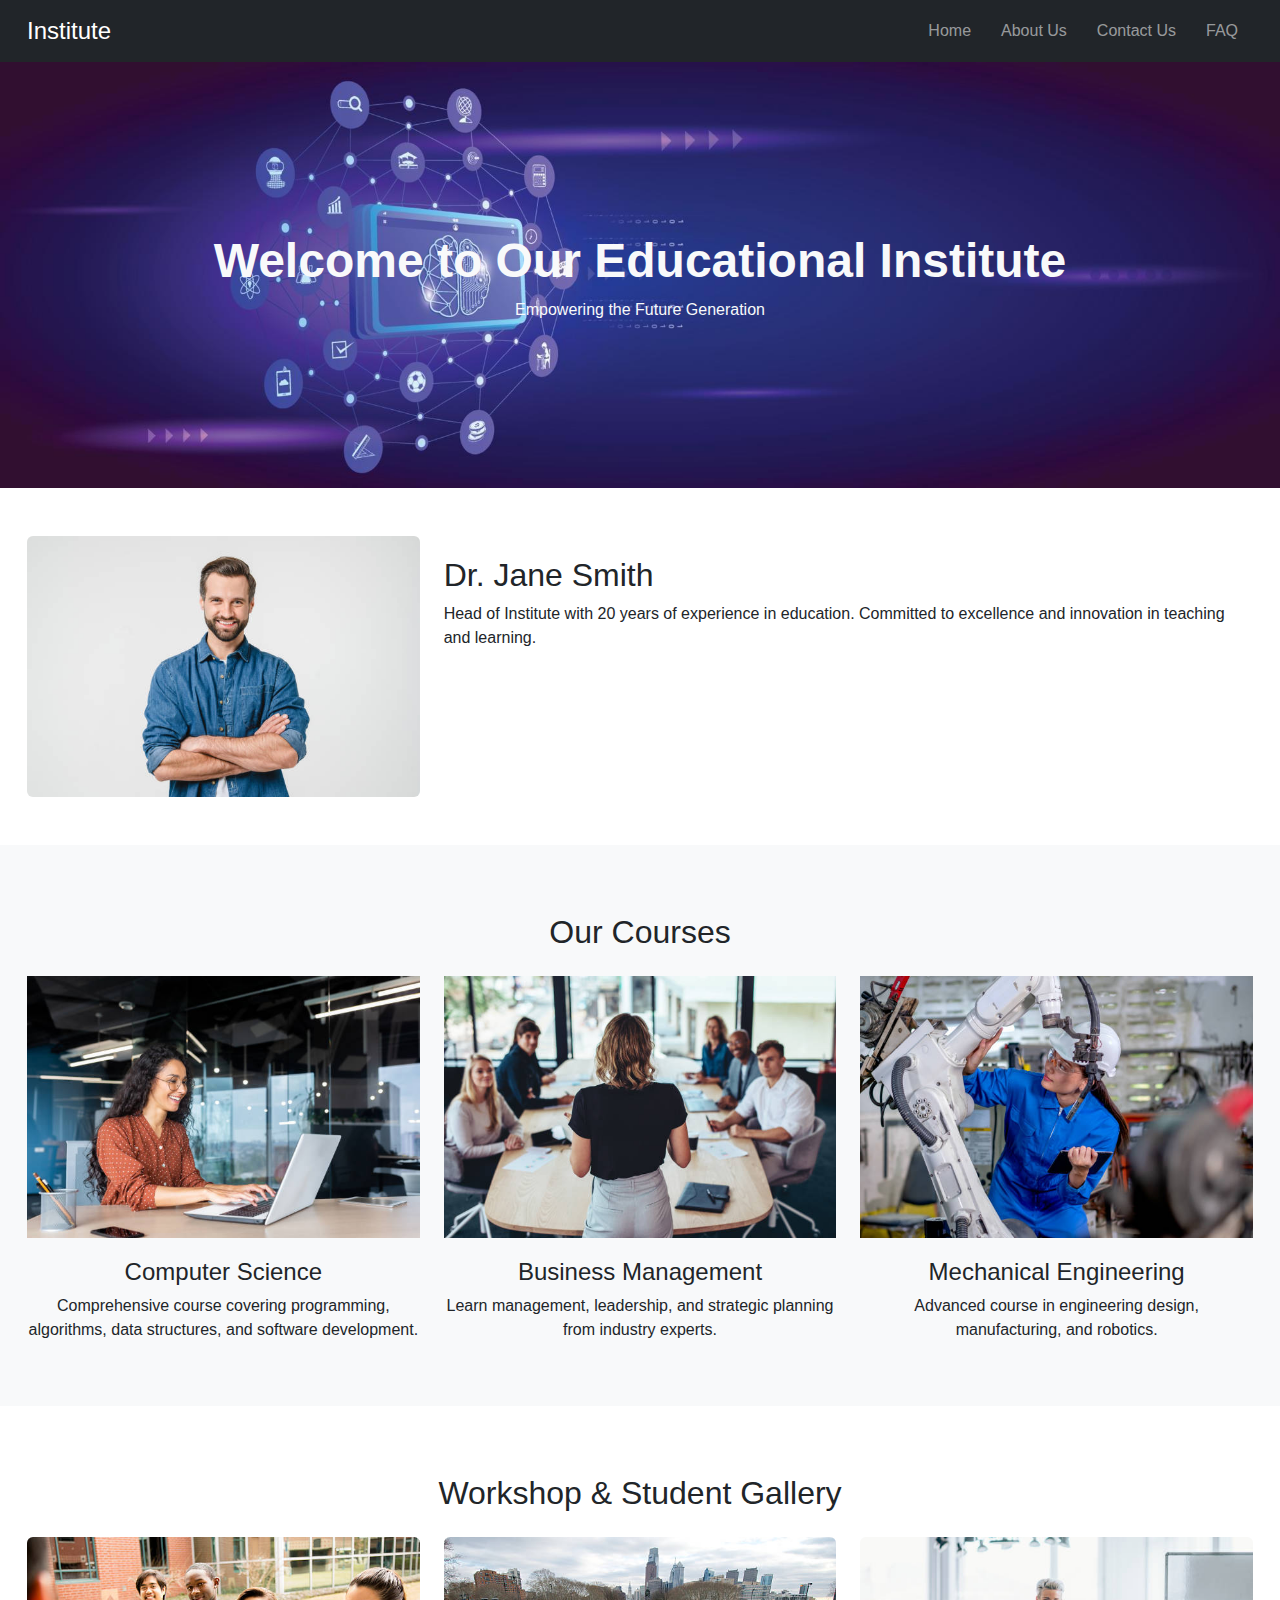
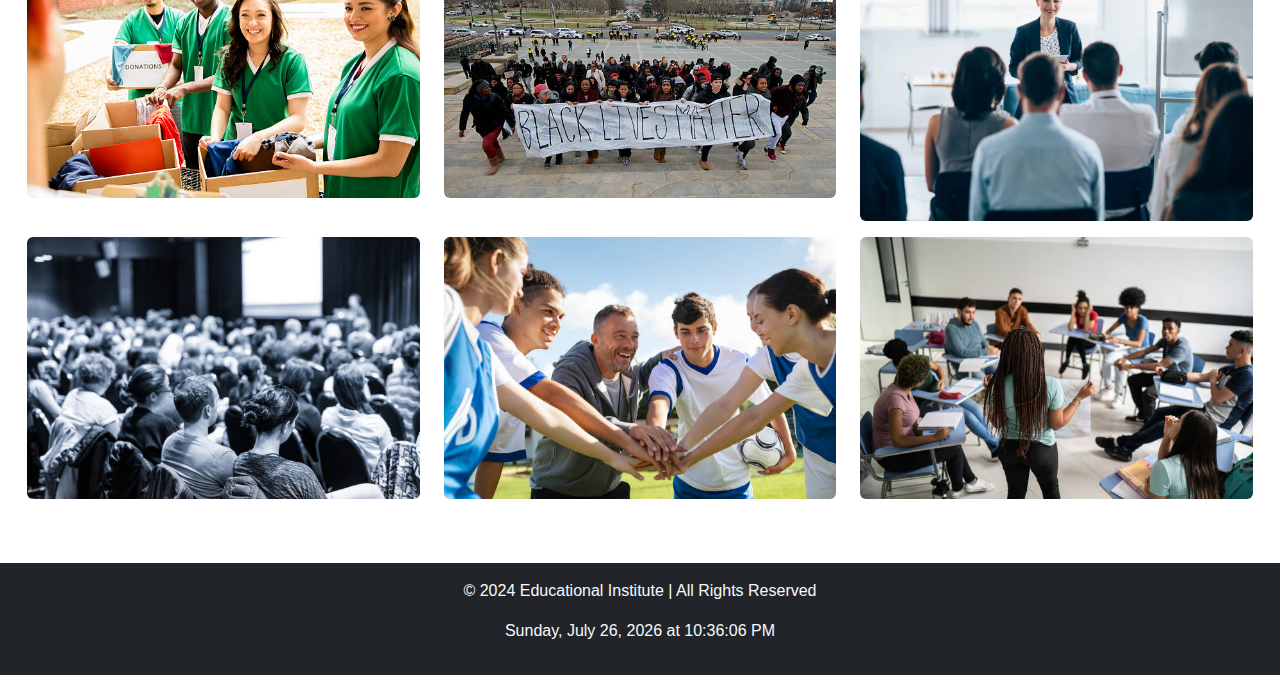
<file: index.html>
<!DOCTYPE html>
<html lang="en">
<head>
    <meta charset="UTF-8">
    <meta name="viewport" content="width=device-width, initial-scale=1.0">
    <title>Educational Institute</title>
    <!-- Bootstrap CSS -->
    <link href="https://cdn.jsdelivr.net/npm/bootstrap@5.3.0-alpha3/dist/css/bootstrap.min.css" rel="stylesheet">
    <link rel="stylesheet" href="style.css">
</head>
<body>
    <!-- Navigation -->
    <nav class="navbar navbar-expand-lg navbar-dark bg-dark">
        <div class="container" style="max-width: 1250px;">
            <a class="navbar-brand" href="#">Institute</a>
            <button class="navbar-toggler" type="button" data-bs-toggle="collapse" data-bs-target="#navbarNav">
                <span class="navbar-toggler-icon"></span>
            </button>
            <div class="collapse navbar-collapse" id="navbarNav">
                <ul class="navbar-nav ms-auto">
                    <li class="nav-item"><a class="nav-link" href="index.html">Home</a></li>
                    <li class="nav-item"><a class="nav-link" href="about.html">About Us</a></li>
                    <li class="nav-item"><a class="nav-link" href="contact.html">Contact Us</a></li>
                    <li class="nav-item"><a class="nav-link" href="faq.html">FAQ</a></li>
                </ul>
            </div>
        </div>
    </nav>

    <!-- Banner -->
    <section id="banner" class="bg-primary text-light text-center" style="padding-top: 150px; padding-bottom: 150px;">
        <div class="container">
            <h1>Welcome to Our Educational Institute</h1>
            <p>Empowering the Future Generation</p>
        </div>
    </section>

    <!-- Head of Institute -->
    <section class="py-5">
        <div class="container" style="max-width: 1250px;">
            <div class="row">
                <div class="col-md-4">
                    <img src="image/staff1.jpg" class="img-fluid rounded" alt="Head of Institute">
                </div>
                <div class="col-md-8">
                    <h2>Dr. Jane Smith</h2>
                    <p>Head of Institute with 20 years of experience in education. Committed to excellence and innovation in teaching and learning.</p>
                </div>
            </div>
        </div>
    </section>

    <!-- Course Details -->
    <section class="py-5 bg-light">
        <div class="container" style="max-width: 1250px;">
            <h2 class="text-center mb-4">Our Courses</h2>
            <div class="row text-center">
                <div class="col-md-4">
                    <img src="image/member1.jpg" class="img-fluid" alt="Member 1">
                    <h4>Computer Science</h4>
                    <p>Comprehensive course covering programming, algorithms, data structures, and software development.</p>
                </div>
                <div class="col-md-4">
                    <img src="image/member2.jpg" class="img-fluid" alt="Member 1">
                    <h4>Business Management</h4>
                    <p>Learn management, leadership, and strategic planning from industry experts.</p>
                </div>
                <div class="col-md-4">
                    <img src="image/member3.jpg" class="img-fluid" alt="Member 1">
                    <h4>Mechanical Engineering</h4>
                    <p>Advanced course in engineering design, manufacturing, and robotics.</p>
                </div>
            </div>
        </div>
    </section>

    <!-- Student/Workshop Gallery -->
    <section class="py-5">
        <div class="container" style="max-width: 1250px;">
            <h2 class="text-center mb-4">Workshop & Student Gallery</h2>
            <div class="row">
                <div class="col-md-4"><img src="image/gallery1.jpg" class="img-fluid rounded mb-3" alt="Workshop 1"></div>
                <div class="col-md-4"><img src="image/gallery2.jpg" class="img-fluid rounded mb-3" alt="Workshop 2"></div>
                <div class="col-md-4"><img src="image/gallery3.jpg" class="img-fluid rounded mb-3" alt="Workshop 3"></div>
                <div class="col-md-4"><img src="image/gallery4.jpg" class="img-fluid rounded mb-3" alt="Workshop 4"></div>
                <div class="col-md-4"><img src="image/gallery5.jpg" class="img-fluid rounded mb-3" alt="Workshop 5"></div>
                <div class="col-md-4"><img src="image/gallery6.jpg" class="img-fluid rounded mb-3" alt="Workshop 6"></div>
            </div>
        </div>
    </section>

    <!-- Footer -->
    <footer class="bg-dark text-light text-center py-3">
        <p>&copy; 2024 Educational Institute | All Rights Reserved</p>
        <p id="dateTime"></p>
    </footer>

    <!-- Bootstrap JS -->
    <script src="https://cdn.jsdelivr.net/npm/bootstrap@5.3.0-alpha3/dist/js/bootstrap.bundle.min.js"></script>
    <script src="script.js"></script>
</body>
</html>
</file>
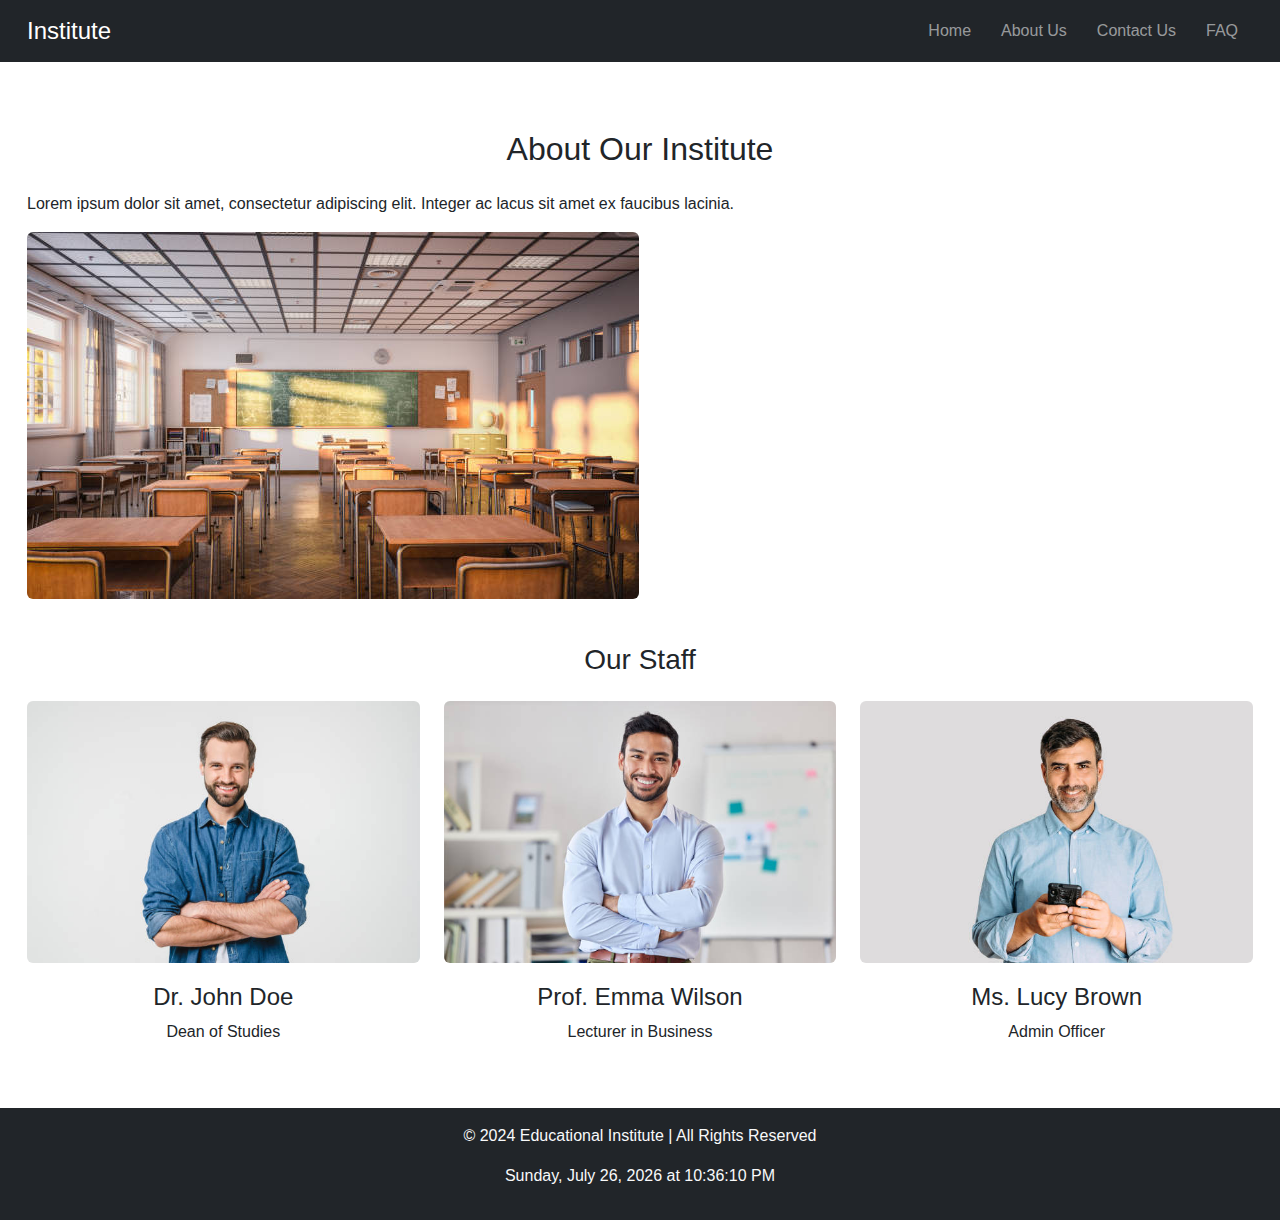
<file: about.html>
<!DOCTYPE html>
<html lang="en">
<head>
    <meta charset="UTF-8">
    <meta name="viewport" content="width=device-width, initial-scale=1.0">
    <title>About Us - Educational Institute</title>
    <!-- Bootstrap CSS -->
    <link href="https://cdn.jsdelivr.net/npm/bootstrap@5.3.0-alpha3/dist/css/bootstrap.min.css" rel="stylesheet">
    <link rel="stylesheet" href="style.css">
</head>
<body>
    <!-- Navigation -->
    <nav class="navbar navbar-expand-lg navbar-dark bg-dark">
        <div class="container" style="max-width: 1250px;">
            <a class="navbar-brand" href="#">Institute</a>
            <button class="navbar-toggler" type="button" data-bs-toggle="collapse" data-bs-target="#navbarNav">
                <span class="navbar-toggler-icon"></span>
            </button>
            <div class="collapse navbar-collapse" id="navbarNav">
                <ul class="navbar-nav ms-auto">
                    <li class="nav-item"><a class="nav-link" href="index.html">Home</a></li>
                    <li class="nav-item"><a class="nav-link" href="about.html">About Us</a></li>
                    <li class="nav-item"><a class="nav-link" href="contact.html">Contact Us</a></li>
                    <li class="nav-item"><a class="nav-link" href="faq.html">FAQ</a></li>
                </ul>
            </div>
        </div>
    </nav>

    <!-- About Section -->
    <section class="py-5">
        <div class="container" style="max-width: 1250px;">
            <h2 class="text-center mb-4">About Our Institute</h2>
            <p>Lorem ipsum dolor sit amet, consectetur adipiscing elit. Integer ac lacus sit amet ex faucibus lacinia.</p>
            <img src="image/company.jpg" class="img-fluid rounded mb-4" alt="About Institute">

            <!-- Staff Profile -->
            <h3 class="text-center mb-4">Our Staff</h3>
            <div class="row">
                <div class="col-md-4 text-center">
                    <img src="image/staff1.jpg" class="img-fluid rounded" alt="Staff 1">
                    <h4>Dr. John Doe</h4>
                    <p>Dean of Studies</p>
                </div>
                <div class="col-md-4 text-center">
                    <img src="image/staff2.jpg" class="img-fluid rounded" alt="Staff 2">
                    <h4>Prof. Emma Wilson</h4>
                    <p>Lecturer in Business</p>
                </div>
                <div class="col-md-4 text-center">
                    <img src="image/staff3.jpg" class="img-fluid rounded" alt="Staff 3">
                    <h4>Ms. Lucy Brown</h4>
                    <p>Admin Officer</p>
                </div>
            </div>
        </div>
    </section>

    <!-- Footer -->
    <footer class="bg-dark text-light text-center py-3">
        <p>&copy; 2024 Educational Institute | All Rights Reserved</p>
        <p id="dateTime"></p>
    </footer>

    <!-- Bootstrap JS -->
    <script src="https://cdn.jsdelivr.net/npm/bootstrap@5.3.0-alpha3/dist/js/bootstrap.bundle.min.js"></script>
    <script src="script.js"></script>
</body>
</html>
</file>
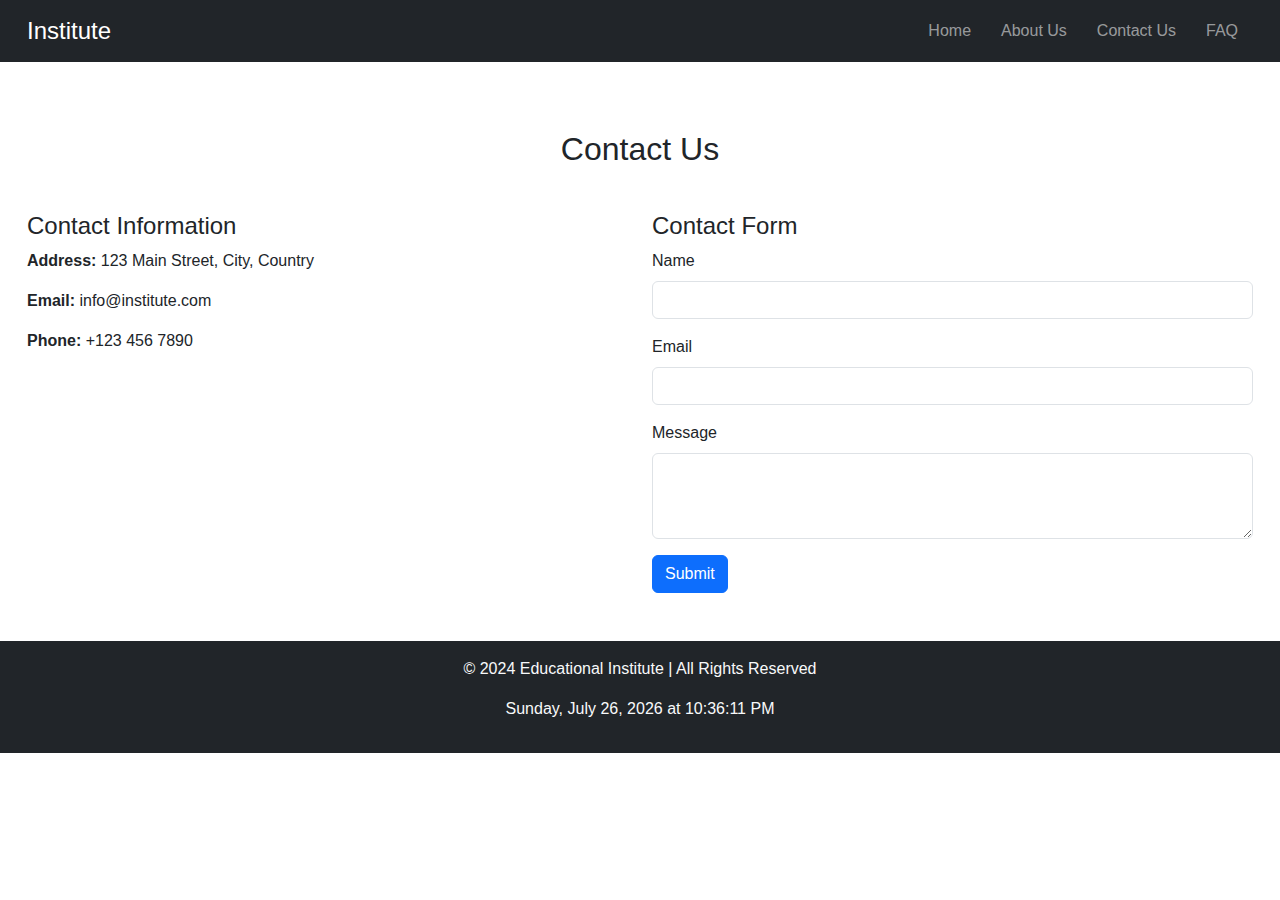
<file: contact.html>
<!DOCTYPE html>
<html lang="en">
<head>
    <meta charset="UTF-8">
    <meta name="viewport" content="width=device-width, initial-scale=1.0">
    <title>Contact Us - Educational Institute</title>
    <!-- Bootstrap CSS -->
    <link href="https://cdn.jsdelivr.net/npm/bootstrap@5.3.0-alpha3/dist/css/bootstrap.min.css" rel="stylesheet">
    <link rel="stylesheet" href="style.css">
</head>
<body>
    <!-- Navigation -->
    <nav class="navbar navbar-expand-lg navbar-dark bg-dark">
        <div class="container" style="max-width: 1250px;">
            <a class="navbar-brand" href="#">Institute</a>
            <button class="navbar-toggler" type="button" data-bs-toggle="collapse" data-bs-target="#navbarNav">
                <span class="navbar-toggler-icon"></span>
            </button>
            <div class="collapse navbar-collapse" id="navbarNav">
                <ul class="navbar-nav ms-auto">
                    <li class="nav-item"><a class="nav-link" href="index.html">Home</a></li>
                    <li class="nav-item"><a class="nav-link" href="about.html">About Us</a></li>
                    <li class="nav-item"><a class="nav-link" href="contact.html">Contact Us</a></li>
                    <li class="nav-item"><a class="nav-link" href="faq.html">FAQ</a></li>
                </ul>
            </div>
        </div>
    </nav>

    <!-- Contact Section -->
    <section class="py-5">
        <div class="container" style="max-width: 1250px;">
            <h2 class="text-center mb-4">Contact Us</h2>
            <div class="row">
                <div class="col-md-6">
                    <h4>Contact Information</h4>
                    <p><strong>Address:</strong> 123 Main Street, City, Country</p>
                    <p><strong>Email:</strong> info@institute.com</p>
                    <p><strong>Phone:</strong> +123 456 7890</p>
                </div>
                <div class="col-md-6">
                    <h4>Contact Form</h4>
                    <form id="contactForm">
                        <div class="mb-3">
                            <label for="name" class="form-label">Name</label>
                            <input type="text" class="form-control" id="name" required>
                        </div>
                        <div class="mb-3">
                            <label for="email" class="form-label">Email</label>
                            <input type="email" class="form-control" id="email" required>
                        </div>
                        <div class="mb-3">
                            <label for="message" class="form-label">Message</label>
                            <textarea class="form-control" id="message" rows="3" required></textarea>
                        </div>
                        <button type="submit" class="btn btn-primary">Submit</button>
                    </form>
                </div>
            </div>
        </div>
    </section>

    <!-- Footer -->
    <footer class="bg-dark text-light text-center py-3">
        <p>&copy; 2024 Educational Institute | All Rights Reserved</p>
        <p id="dateTime"></p>
    </footer>

    <!-- Bootstrap JS -->
    <script src="https://cdn.jsdelivr.net/npm/bootstrap@5.3.0-alpha3/dist/js/bootstrap.bundle.min.js"></script>
    <script src="script.js"></script>

    <!-- Confirmation Popup for Contact Form -->
    <script>
        document.getElementById('contactForm').addEventListener('submit', function(event) {
            event.preventDefault();
            alert('Thank you for contacting us!');
        });
    </script>
</body>
</html>
</file>
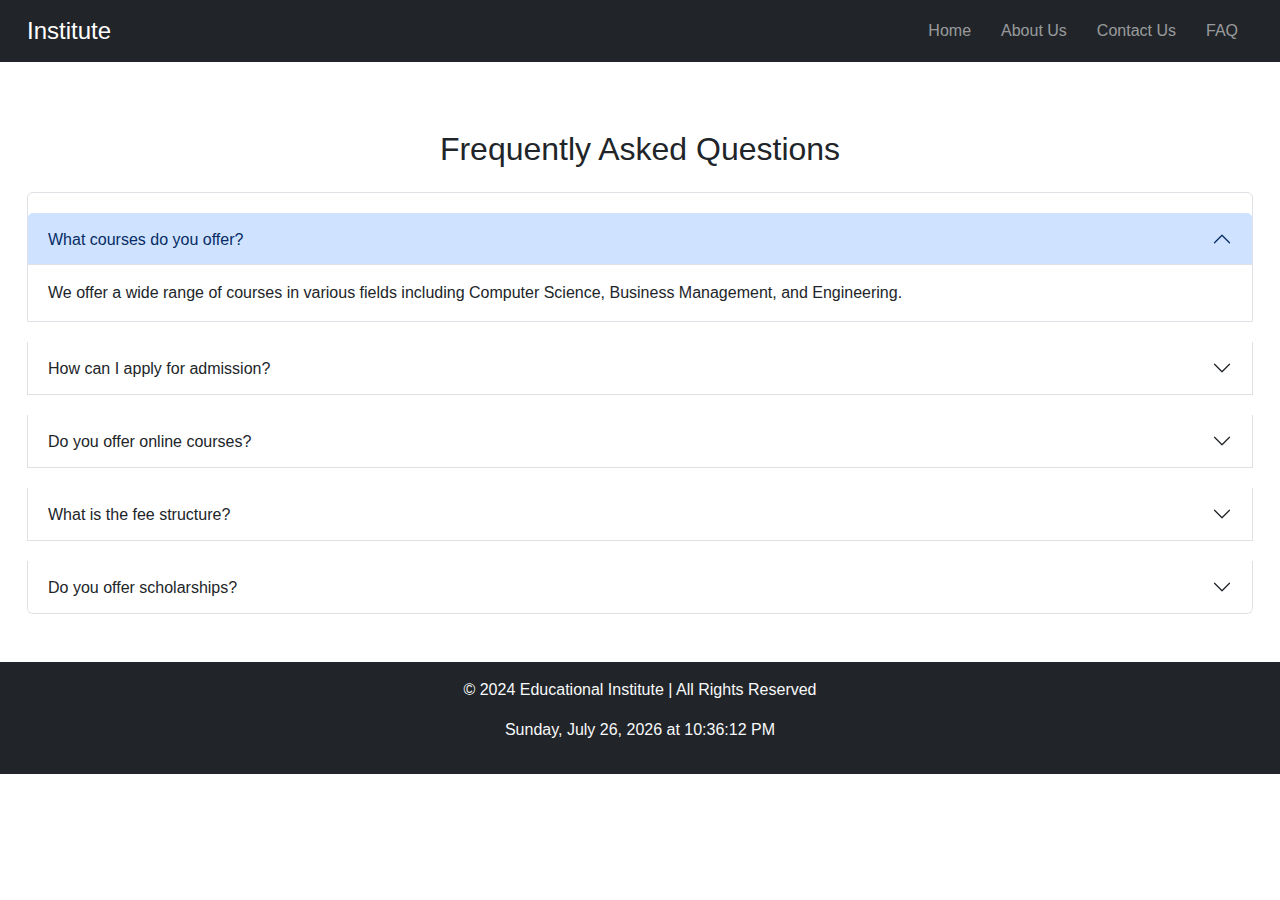
<file: faq.html>
<!DOCTYPE html>
<html lang="en">
<head>
    <meta charset="UTF-8">
    <meta name="viewport" content="width=device-width, initial-scale=1.0">
    <title>FAQ - Educational Institute</title>
    <!-- Bootstrap CSS -->
    <link href="https://cdn.jsdelivr.net/npm/bootstrap@5.3.0-alpha3/dist/css/bootstrap.min.css" rel="stylesheet">
    <link rel="stylesheet" href="style.css">
</head>
<body>
    <!-- Navigation -->
    <nav class="navbar navbar-expand-lg navbar-dark bg-dark">
        <div class="container" style="max-width: 1250px;">
            <a class="navbar-brand" href="#">Institute</a>
            <button class="navbar-toggler" type="button" data-bs-toggle="collapse" data-bs-target="#navbarNav">
                <span class="navbar-toggler-icon"></span>
            </button>
            <div class="collapse navbar-collapse" id="navbarNav">
                <ul class="navbar-nav ms-auto">
                    <li class="nav-item"><a class="nav-link" href="index.html">Home</a></li>
                    <li class="nav-item"><a class="nav-link" href="about.html">About Us</a></li>
                    <li class="nav-item"><a class="nav-link" href="contact.html">Contact Us</a></li>
                    <li class="nav-item"><a class="nav-link" href="faq.html">FAQ</a></li>
                </ul>
            </div>
        </div>
    </nav>

    <!-- FAQ Section -->
    <section class="py-5">
        <div class="container" style="max-width: 1250px;">
            <h2 class="text-center mb-4">Frequently Asked Questions</h2>
            <div class="accordion" id="faqAccordion">
                <!-- First FAQ -->
                <div class="accordion-item">
                    <h2 class="accordion-header" id="headingOne">
                        <button class="accordion-button" type="button" data-bs-toggle="collapse" data-bs-target="#collapseOne">
                            What courses do you offer?
                        </button>
                    </h2>
                    <div id="collapseOne" class="accordion-collapse collapse show">
                        <div class="accordion-body">
                            We offer a wide range of courses in various fields including Computer Science, Business Management, and Engineering.
                        </div>
                    </div>
                </div>
                
                <!-- Second FAQ -->
                <div class="accordion-item">
                    <h2 class="accordion-header" id="headingTwo">
                        <button class="accordion-button collapsed" type="button" data-bs-toggle="collapse" data-bs-target="#collapseTwo">
                            How can I apply for admission?
                        </button>
                    </h2>
                    <div id="collapseTwo" class="accordion-collapse collapse">
                        <div class="accordion-body">
                            You can apply through our online portal or visit our admissions office for more details.
                        </div>
                    </div>
                </div>

                <!-- Third FAQ -->
                <div class="accordion-item">
                    <h2 class="accordion-header" id="headingThree">
                        <button class="accordion-button collapsed" type="button" data-bs-toggle="collapse" data-bs-target="#collapseThree">
                            Do you offer online courses?
                        </button>
                    </h2>
                    <div id="collapseThree" class="accordion-collapse collapse">
                        <div class="accordion-body">
                            Yes, we offer a variety of online courses that you can enroll in from anywhere in the world.
                        </div>
                    </div>
                </div>

                <!-- Fourth FAQ -->
                <div class="accordion-item">
                    <h2 class="accordion-header" id="headingFour">
                        <button class="accordion-button collapsed" type="button" data-bs-toggle="collapse" data-bs-target="#collapseFour">
                            What is the fee structure?
                        </button>
                    </h2>
                    <div id="collapseFour" class="accordion-collapse collapse">
                        <div class="accordion-body">
                            Our fee structure varies depending on the course. Please contact our admissions office for detailed information.
                        </div>
                    </div>
                </div>

                <!-- Fifth FAQ -->
                <div class="accordion-item">
                    <h2 class="accordion-header" id="headingFive">
                        <button class="accordion-button collapsed" type="button" data-bs-toggle="collapse" data-bs-target="#collapseFive">
                            Do you offer scholarships?
                        </button>
                    </h2>
                    <div id="collapseFive" class="accordion-collapse collapse">
                        <div class="accordion-body">
                            Yes, we offer scholarships based on merit and financial need. Please contact our scholarship office for more details.
                        </div>
                    </div>
                </div>
            </div>
        </div>
    </section>

    <!-- Footer -->
    <footer class="bg-dark text-light text-center py-3">
        <p>&copy; 2024 Educational Institute | All Rights Reserved</p>
        <p id="dateTime"></p>
    </footer>

    <!-- Bootstrap JS -->
    <script src="https://cdn.jsdelivr.net/npm/bootstrap@5.3.0-alpha3/dist/js/bootstrap.bundle.min.js"></script>
    <script src="script.js"></script>
</body>
</html>
</file>
<file: style.css>
/* General Styles */
body {
    font-family: Arial, sans-serif;
}

h1, h2, h3, h4 {
    margin-top: 20px;
}

img {
    max-width: 100%;
    height: auto;
}

/* Navigation Styles */
.navbar-brand {
    font-size: 1.5rem;
}

.navbar-nav .nav-item .nav-link {
    padding: 10px 15px;
    font-size: 1rem;
}

.navbar-nav .nav-item .nav-link:hover {
    background-color: #555;
    border-radius: 5px;
}
/* Banner Styles */
#banner {
    background-image: url('image/banner.jpg');
    background-size: cover;
    background-position: center;
    color: white;
    padding-bottom: 150px;
}

#banner h1 {
    font-size: 3rem;
    font-weight: bold;
}

/* Form Styles */
form input, form textarea {
    border-radius: 5px;
    border: 1px solid #ccc;
    padding: 10px;
    width: 100%;
}

form button {
    background-color: #007bff;
    border: none;
    padding: 10px 20px;
    color: white;
    border-radius: 5px;
    cursor: pointer;
}

form button:hover {
    background-color: #0056b3;
}
</file>
